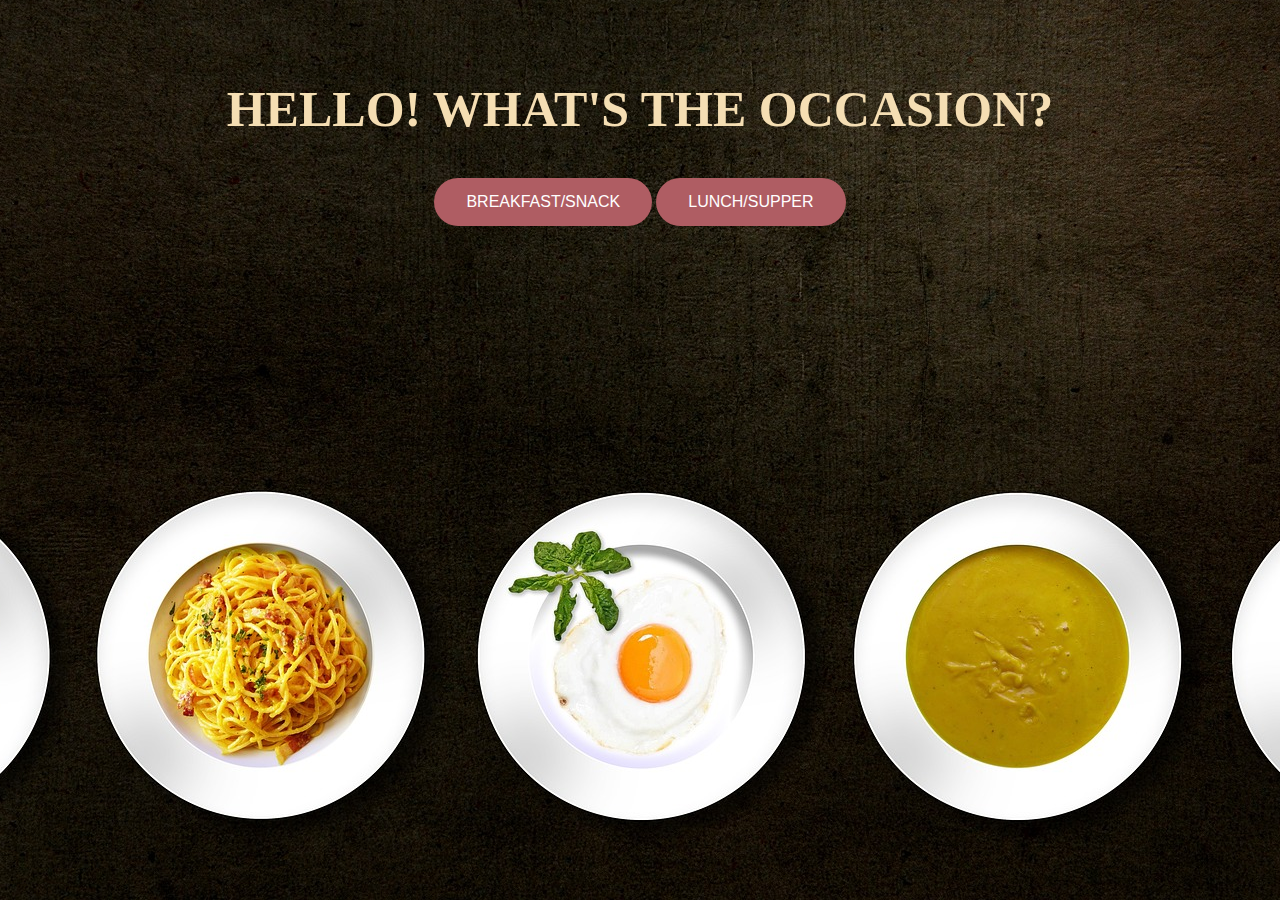
<file: index.html>
<!DOCTYPE html>
<html lang="en">
<head>
    <meta charset="UTF-8">
    <meta name="viewport" content="width=device-width, initial-scale=1.0">
    <title>HOME</title>
    <link rel="stylesheet" href="eat.css">
    <script src="eat.js"></script>
</head>
<body>
    <section class="body">
        <h1>HELLO! WHAT'S THE OCCASION?</h1>
        <div class="occasion">
            <a href="breakfast.html"><button class="button">BREAKFAST/SNACK</button></a>
            <a href="lunch.html"><button class="button">LUNCH/SUPPER</button></a>      
        </div>
    </section>
    <!---
        <footer>
        <div class="footer-content">
            <a href="mailto:yvettenjeri79@gmail.com" target="_blank">Mastermind</a>
            <a href="" target="_blank">LinkedIn</a>
            <a href="" target="_blank">Github</a>
        </div>
    </footer>
    -->
    
    
</body>
</html>
</file>
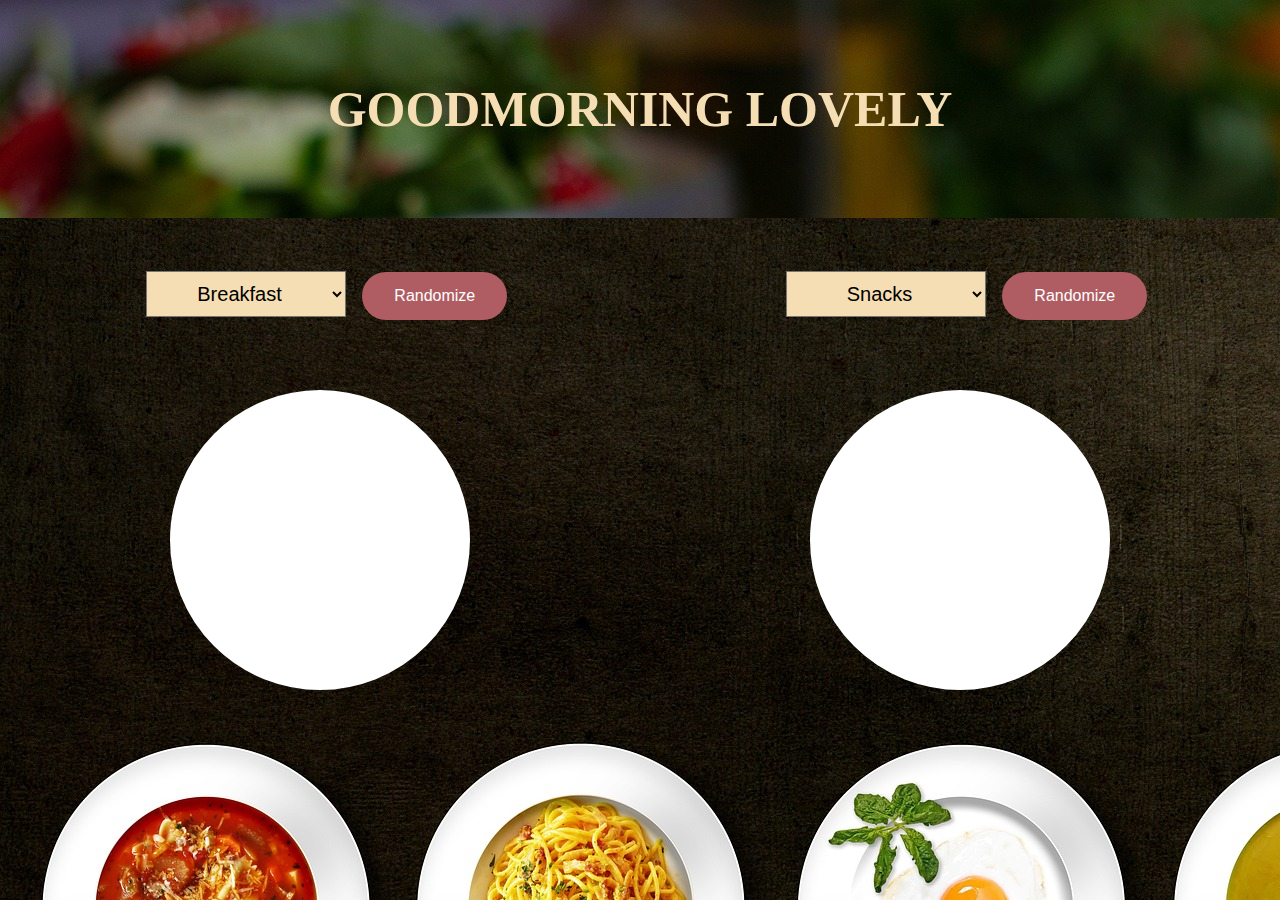
<file: breakfast.html>
<!DOCTYPE html>
<html lang="en">
<head>
    <meta charset="UTF-8">
    <meta name="viewport" content="width=device-width, initial-scale=1.0">
    <title>BREAKFAST</title>
    <link rel="stylesheet" href="breakfast.css">
    
</head>
<body>
    <h1>GOODMORNING LOVELY</h1>
    <div class="break">
        <div class="row">
            <div class="selectbutton">
                <select name="" id="breakfast" onchange="selectedOptionB()">
                    <option value="Mmmmmhhhhh" selected>Breakfast</option>
                    <option value="Cornflakes">Cornflakes</option>
                    <option value="Eggs">Eggs</option>
                    <option value="Bacon">Bacon</option>
                    <option value="Bread">Bread</option>
                    <option value="Pancake">Pancake</option>
                </select>
                <button onclick="randomizeB()">Randomize</button>
            </div>
            <h2 id="selectedB"></h2>
        </div>

        <div class="row">
            <div class="selectbutton">
                <select name="" id="snacks" onchange="selectedOption()">
                    <option value="Mmmmmhhhhh">Snacks</option>
                    <option value="Cookies">Cookies</option>
                    <option value="Nuts">Nuts</option>
                    <option value="Crisps">Crisps</option>
                    <option value="Banana">Banana</option>
                    <option value="Mango">Mango</option>
                    <option value="Orange">Orange</option>
                    <option value="Grapes">Grapes</option>
                    <option value="Watermelon">Watermelon</option>
                    <option value="Avocado">Avocado</option>
                    <option value="Pineapple">Pineapple</option>
                    <option value="Apple">Apple</option>
                    <option value="Cake">Cake</option>
                    <option value="Cupcake">Cupcake</option>
                </select>
                <button onclick="randomizeS()">Randomize</button>
            </div>
            <h2 id="selectedS"></h2>
        </div>      
    </div>


    <script src="breakfast.js"></script>
</body>
</html>
</file>
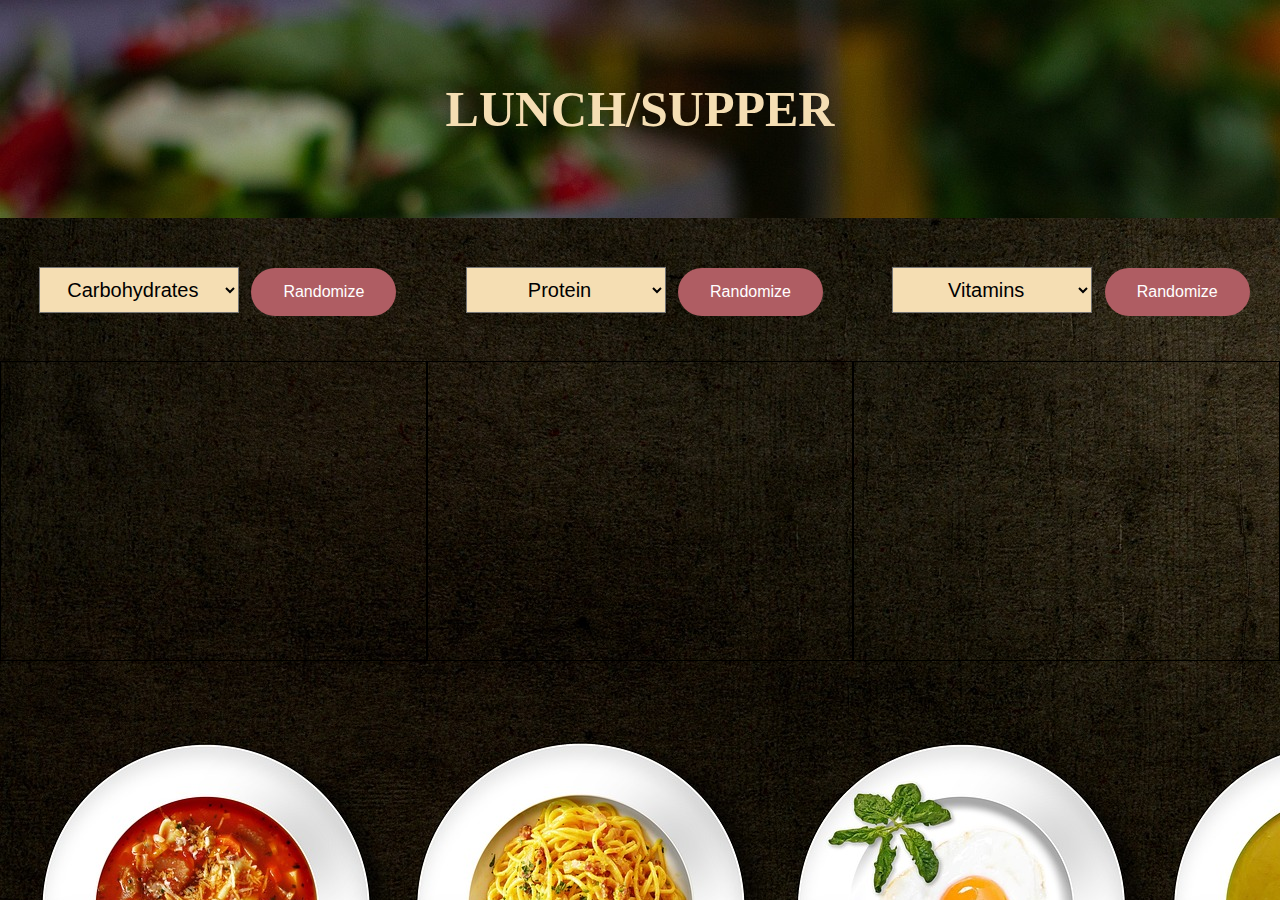
<file: lunch.html>
<!DOCTYPE html>
<html lang="en">
<head>
    <meta charset="UTF-8">
    <meta name="viewport" content="width=device-width, initial-scale=1.0">
    <title>LUNCH/SUPPER</title>
    <link rel="stylesheet" href="lunch.css">
</head>
<body>
    <h1>LUNCH/SUPPER</h1>
    <div class="lunch">
        <div class="row">
            <div class="selectbutton">
                <select name="" id="carbohydrates" onchange="selectedOptionC()">
                    <option value=""selected>Carbohydrates</option>
                    <option value="Rice">Rice</option>
                    <option value="Ugali">Ugali</option>
                    <option value="Spaghetti">Spaghetti</option>
                    <option value="Pasta">Pasta</option>
                    <option value="Potatoes">Potatoes</option>
                    <option value="Chapatti">Chapatti</option>
                </select>
                <button onclick="randomizeC()">Randomize</button>
            </div>
            <h2 id="selectedC"></h2>
        </div>

        <div class="row">
            <div class="selectbutton">
                <select name="" id="protein" onchange="selectedOptionP()">
                    <option value="" selected>Protein</option>
                    <option value="Beef">Beef</option>
                    <option value="Fish">Fish</option>
                    <option value="Beans">Beans</option>
                    <option value="Goat">Goat meat</option>
                    <option value="Lentils">Lentils</option>
                    <option value="Greengrams">Greengrams</option>
                    <option value="Chicken">Chicken</option>
                </select>
                <button onclick="randomizeP()">Randomize</button>
            </div>
            <h2 id="selectedP"></h2>
        </div>

        <div class="row">
            <div class="selectbutton">
                <select name="" id="vitamins" onchange="selectedOptionV()">
                    <option value="" selected>Vitamins</option>
                    <option value="Spinach">Spinach</option>
                    <option value="Kales">Kales</option>
                    <option value="Cabbage">Cabbage</option>
                    <option value="Terere">Terere</option>
                </select>
                <button onclick="randomizeV()">Randomize</button>
            </div>
            <h2 id="selectedV"></h2>
        </div>       
    </div>

    
    <script src="lunch.js"></script>
</body>
</html>
</file>
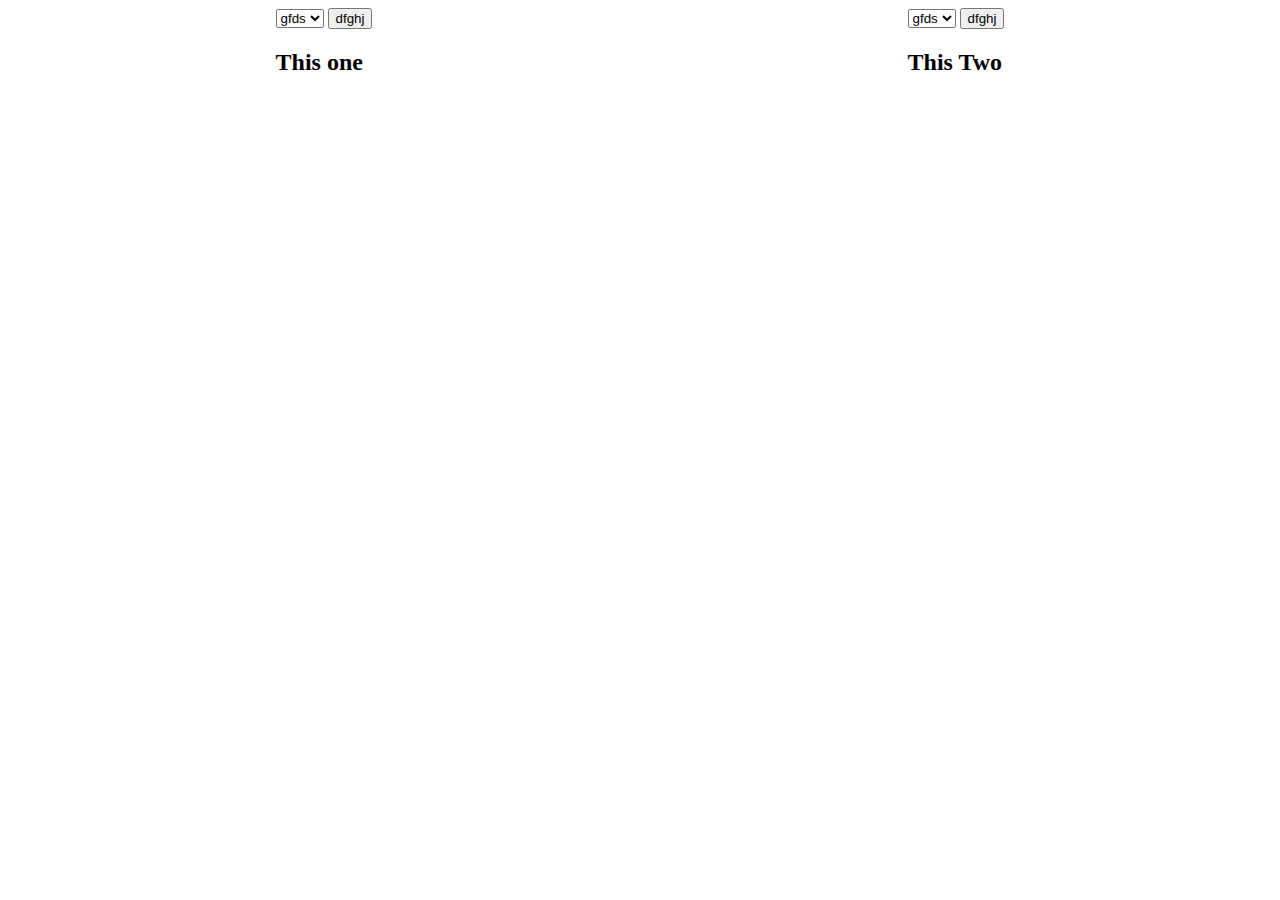
<file: test.html>
<!DOCTYPE html>
<html lang="en">
<head>
    <meta charset="UTF-8">
    <meta name="viewport" content="width=device-width, initial-scale=1.0">
    <title>Random Meal Selector</title>
    <link rel="stylesheet" href="test.css">
</head>
<body>
    <div class="container">
        <div class="row1">
            <div class="select-button">
                <select name="" id="">
                    <option value="">gfds</option>
                    <option value="">gfds</option>
                    <option value="">gfds</option>
                    <option value="">gfds</option>
                </select>
                <button>dfghj</button>
            </div>
            <div class="hash2">
                <h2>This one</h2>
            </div>
        </div>
        <div class="row2">
            <div class="select-button">
                <select name="" id="">
                    <option value="">gfds</option>
                    <option value="">gfds</option>
                    <option value="">gfds</option>
                    <option value="">gfds</option>
                </select>
                <button>dfghj</button>
            </div>
            <div class="hash2">
                <h2>This Two</h2>
            </div>
        </div>

        </div>
    </div>

    <script src="test.js"></script>
</body>
</html>
</file>
<file: eat.css>
*{
    margin: 0;
    text-align: center;
    transition: all 1s;
}
.body{
    background-image: url(./food.jpg);
    background-position: bottom;
    height: 100vh;
}
h1{
    padding: 80px 0;
    font-size: 50px;
    color: wheat;
    padding-bottom: 40px;
}
.occasion{

}
button{
    /*
    padding: 10px;
    font-size: 20px;
    background-color: #875053;
    color: #FFEED6;
    border: none;
    */
    position: relative;
    overflow: hidden;
    height: 3rem;
    padding: 0 2rem;
    border-radius: 1.5rem;
    background: #AF5D63;
    background-size: 400%;
    color: white;
    border: none;
    cursor: pointer;
    font-size: 16px;
}
button:hover{
    background-color: #875053;
}
</file>
<file: breakfast.css>
*{
    margin: auto;
    box-sizing: border-box;
    text-align: center;
    transition: all 1s;
}
body{
    background-color: wheat;
    background-image: url(./food.jpg);
    height: 100vh;
}
h1{
    padding: 80px 0;
    font-size: 50px;
    background-image: url(./toast.jpg);
    color: wheat;
}
.break{
    display: flex;
    align-items: center;
}
select{
    padding: 10px;
    font-size: 20px;
    text-align: center;
    background-color: wheat;
    width: 200px;
    margin: 2%;
}
select option:hover {
    box-shadow: 0 0 10px 100px #875053 inset;
}
button{
    /*
    padding: 10px;
    font-size: 20px;
    background-color: #875053;
    color: #FFEED6;
    border: none;
    */
    position: relative;
    overflow: hidden;
    height: 3rem;
    padding: 0 2rem;
    border-radius: 1.5rem;
    background: #AF5D63;
    background-size: 400%;
    color: white;
    border: none;
    cursor: pointer;
    font-size: 16px;
}
button:hover{
    background-color: #875053;
}
.row{
    flex: 1;
    padding: 40px 0;
}
#selectedB, #selectedS{
    font-size: 40px;
    background-color: white;
    background-image: none;
    background-position: center;
    background-size: cover;
    margin-top: 60px;
}
h2{
    border: 30px white solid;
    padding: 100px 30px;
    width: 300px;
    height: 300px;
    border-radius: 50%;
    text-align: center; /* Center align text within each h2 */
}
</file>
<file: lunch.css>
*{
    margin: auto;
    box-sizing: border-box;
    text-align: center;
    transition: all 1s;
    
}
body{
    background-image: url(./food.jpg);
}
h1{
    padding: 80px 0;
    font-size: 50px;
    background-image: url(./toast.jpg);
    color: wheat;
}
select{
    padding: 10px;
    font-size: 20px;
    text-align: center;
}
.lunch{
    display: flex;
    align-items: center;
}
select{
    padding: 10px;
    font-size: 20px;
    text-align: center;
    background-color: wheat;
    width: 200px;
    margin: 2%;
}
.row{
    flex: 1;
    padding: 40px 0;
}
.selectbutton{
    margin-bottom: 40px;
}
button{
    /*
    padding: 10px;
    font-size: 20px;
    background-color: #875053;
    color: #FFEED6;
    border: none;
    */
    position: relative;
    overflow: hidden;
    height: 3rem;
    padding: 0 2rem;
    border-radius: 1.5rem;
    background: #AF5D63;
    background-size: 400%;
    color: white;
    border: none;
    cursor: pointer;
    font-size: 16px;
}
button:hover{
    background-color: #875053;
}
#selectedC, #selectedP, #selectedV{
    height: 300px;
    font-size: 40px;
    background-image: none;
    background-position: center;
    background-size: cover;
}
h2{
    border: 1px black solid;
    padding: 100px 30px;
    flex-basis: 33.3%;
}
</file>
<file: test.css>
.container{
    display: flex;
    justify-content: space-around;
}
</file>
